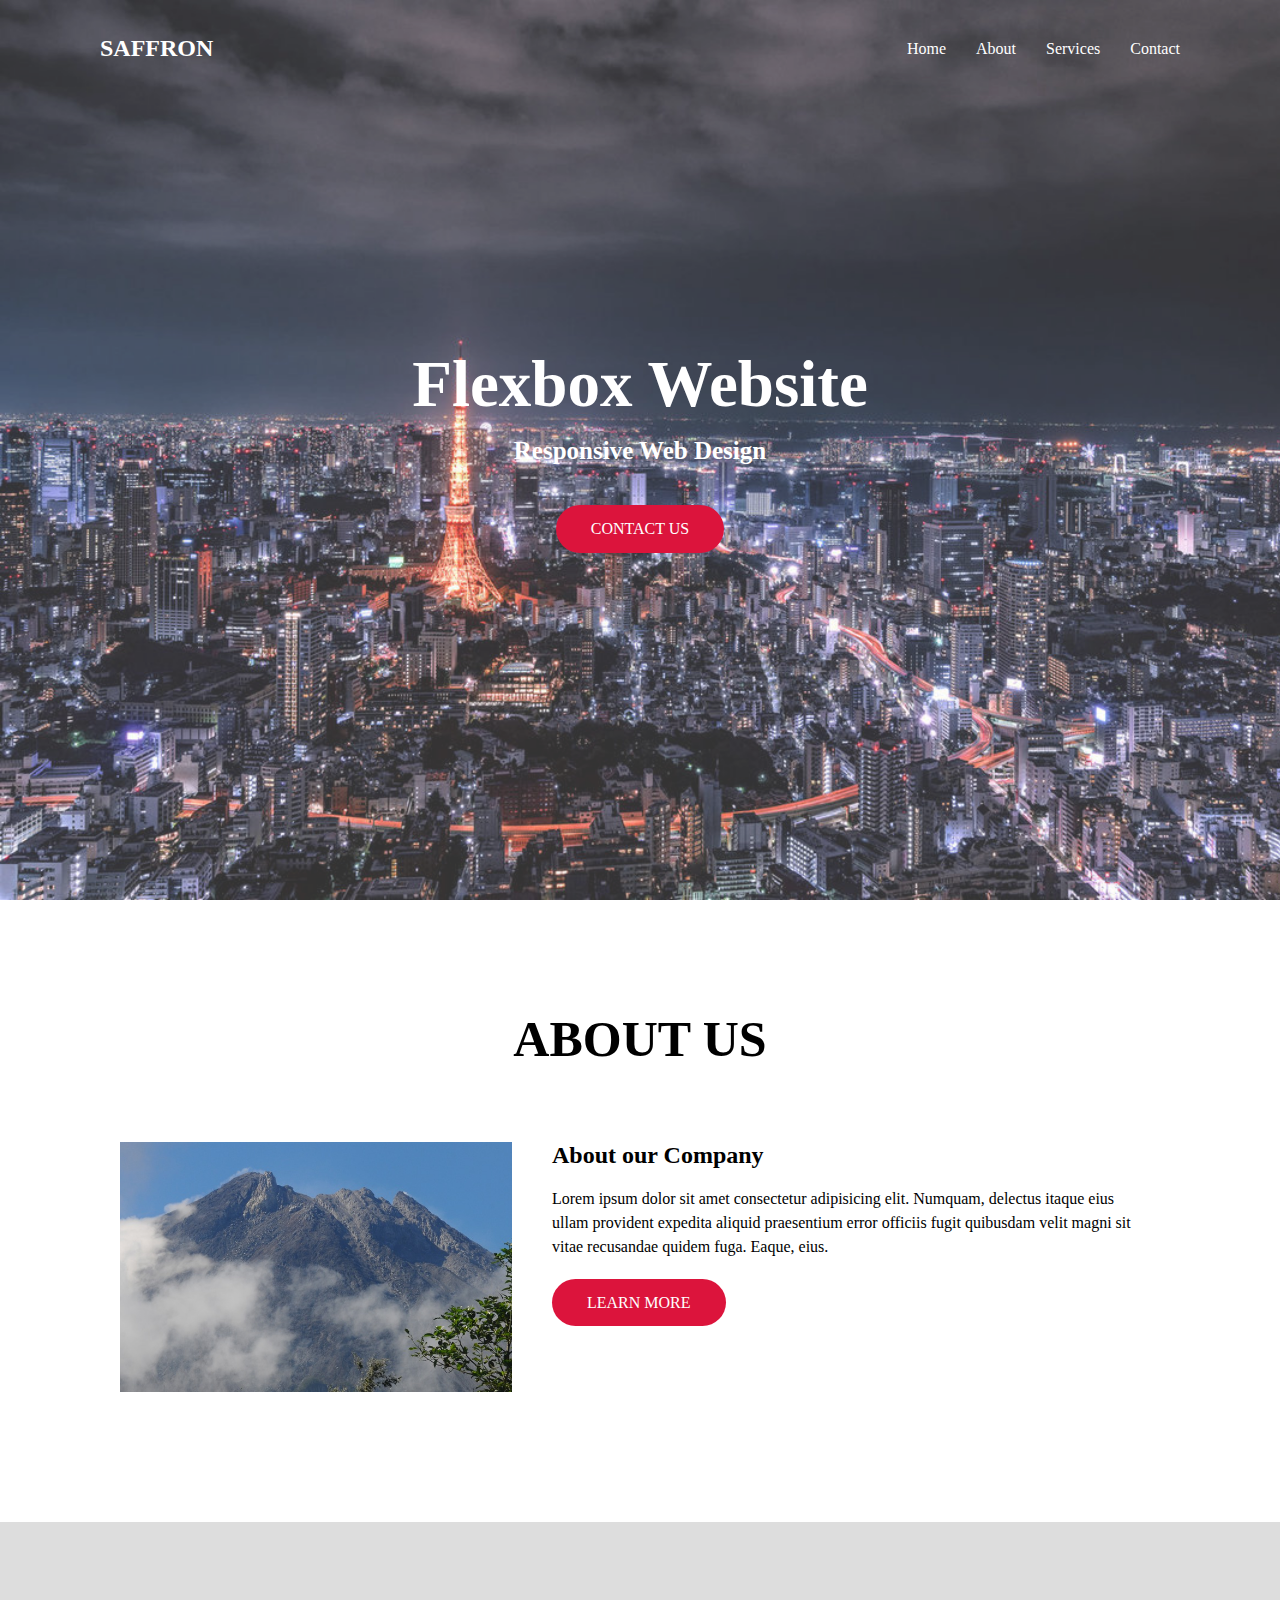
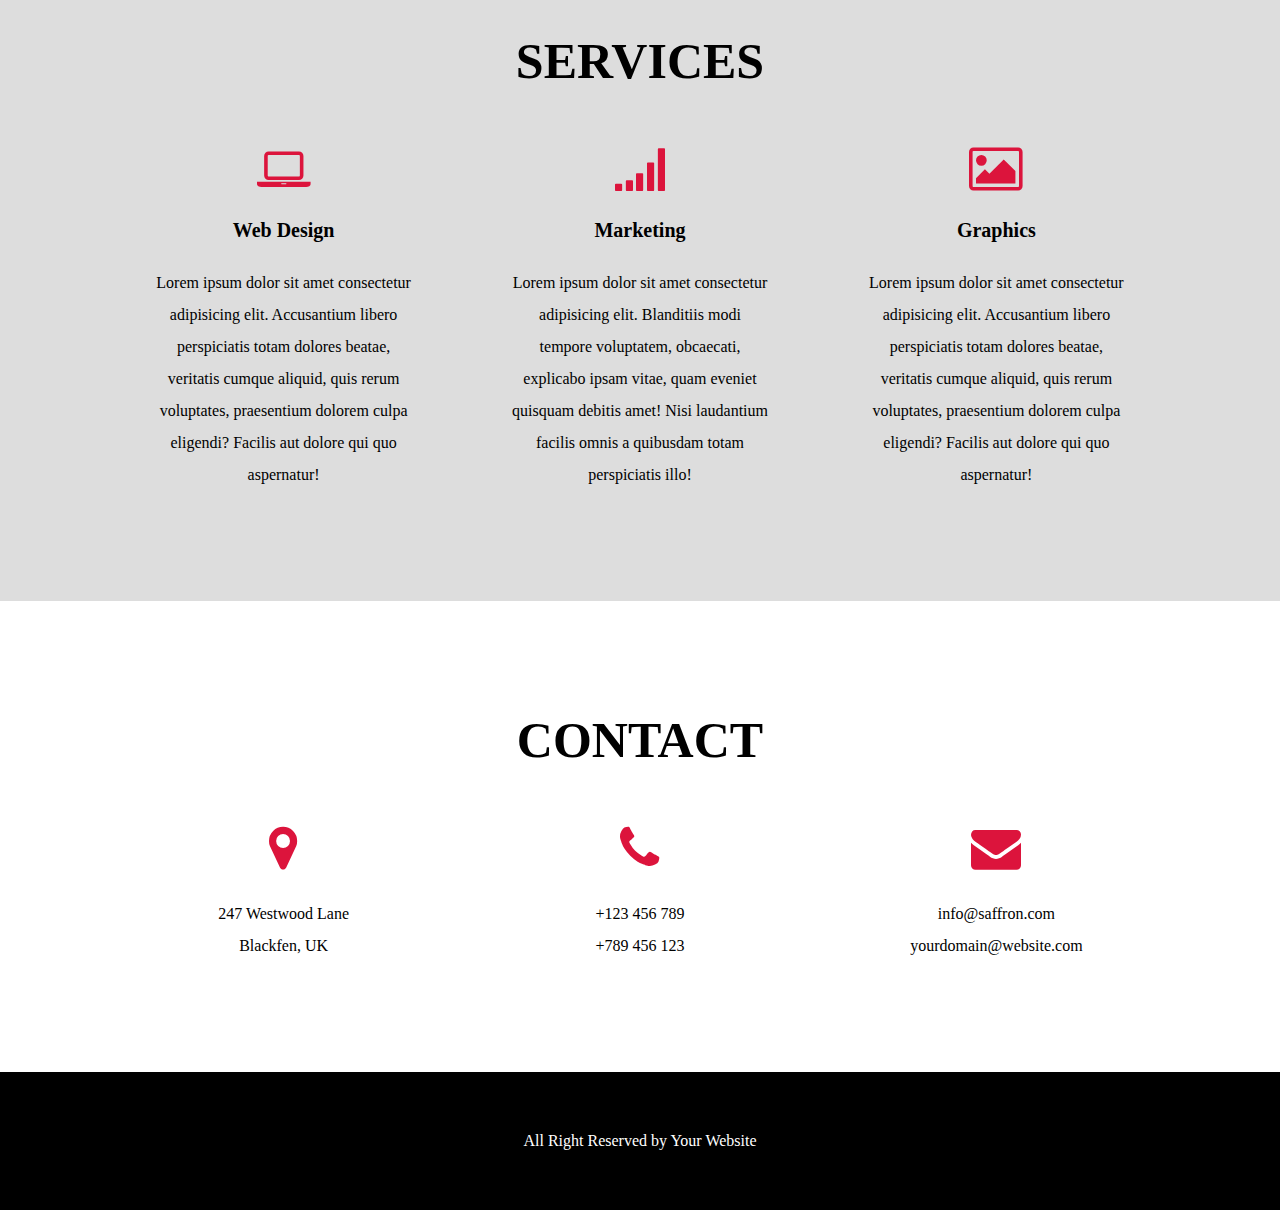
<file: Flexbox/index.html>
<!DOCTYPE html>
<html lang="en">
  <head>
    <meta charset="UTF-8" />
    <meta name="viewport" content="width=device-width, initial-scale=1.0" />
    <title>Responsive Website design with flexbox</title>
    <link
      rel="stylesheet"
      href="http://maxcdn.bootstrapcdn.com/font-awesome/4.6.0/css/font-awesome.min.css"
    />
    <link rel="stylesheet" href="style.css" />
  </head>
  <body>
    <header>
      <h2><a href="#">Saffron</a></h2>
      <nav>
        <li><a href="#">Home</a></li>
        <li><a href="#about">About</a></li>
        <li><a href="#services">Services</a></li>
        <li><a href="#contact">Contact</a></li>
      </nav>
    </header>
    <section class="banner-area">
      <div class="banner-img"></div>
      <h1>Flexbox Website</h1>
      <h3>Responsive Web Design</h3>
      <a href="#" class="banner-btn">Contact us</a>
    </section>
    <section class="about-area" id="about">
      <h3 class="section-title">About Us</h3>
      <ul class="about-content">
        <li class="about-left"></li>
        <li class="about-right">
          <h2>About our Company</h2>
          <p>
            Lorem ipsum dolor sit amet consectetur adipisicing elit. Numquam,
            delectus itaque eius ullam provident expedita aliquid praesentium
            error officiis fugit quibusdam velit magni sit vitae recusandae
            quidem fuga. Eaque, eius.
          </p>
          <a href="" class="about-btn">Learn more</a>
        </li>
      </ul>
    </section>
    <section class="services-area" id="services">
      <h3 class="section-title">Services</h3>
      <ul class="services-content">
        <li>
          <i class="fa fa-laptop"></i>
          <h4>Web Design</h4>
          <p>
            Lorem ipsum dolor sit amet consectetur adipisicing elit. Accusantium
            libero perspiciatis totam dolores beatae, veritatis cumque aliquid,
            quis rerum voluptates, praesentium dolorem culpa eligendi? Facilis
            aut dolore qui quo aspernatur!
          </p>
        </li>
        <li>
          <i class="fa fa-signal"></i>
          <h4>Marketing</h4>
          <p>
            Lorem ipsum dolor sit amet consectetur adipisicing elit. Blanditiis
            modi tempore voluptatem, obcaecati, explicabo ipsam vitae, quam
            eveniet quisquam debitis amet! Nisi laudantium facilis omnis a
            quibusdam totam perspiciatis illo!
          </p>
        </li>
        <li>
          <i class="fa fa-picture-o"></i>
          <h4>Graphics</h4>
          <p>
            Lorem ipsum dolor sit amet consectetur adipisicing elit. Accusantium
            libero perspiciatis totam dolores beatae, veritatis cumque aliquid,
            quis rerum voluptates, praesentium dolorem culpa eligendi? Facilis
            aut dolore qui quo aspernatur!
          </p>
        </li>
      </ul>
    </section>
    <section class="contact-area" id="contact">
      <h3 class="section-title">Contact</h3>
      <ul class="contact-content">
        <li>
          <i class="fa fa-map-marker"></i>
          <p>247 Westwood Lane <br />Blackfen, UK</p>
        </li>
        <li>
          <i class="fa fa-phone"></i>
          <p>
            +123 456 789 <br />
            +789 456 123
          </p>
        </li>
        <li>
          <i class="fa fa-envelope"></i>
          <p>info@saffron.com <br />yourdomain@website.com</p>
        </li>
      </ul>
    </section>

    <footer>
      <p>All Right Reserved by Your Website</p>
    </footer>
  </body>
</html>
</file>
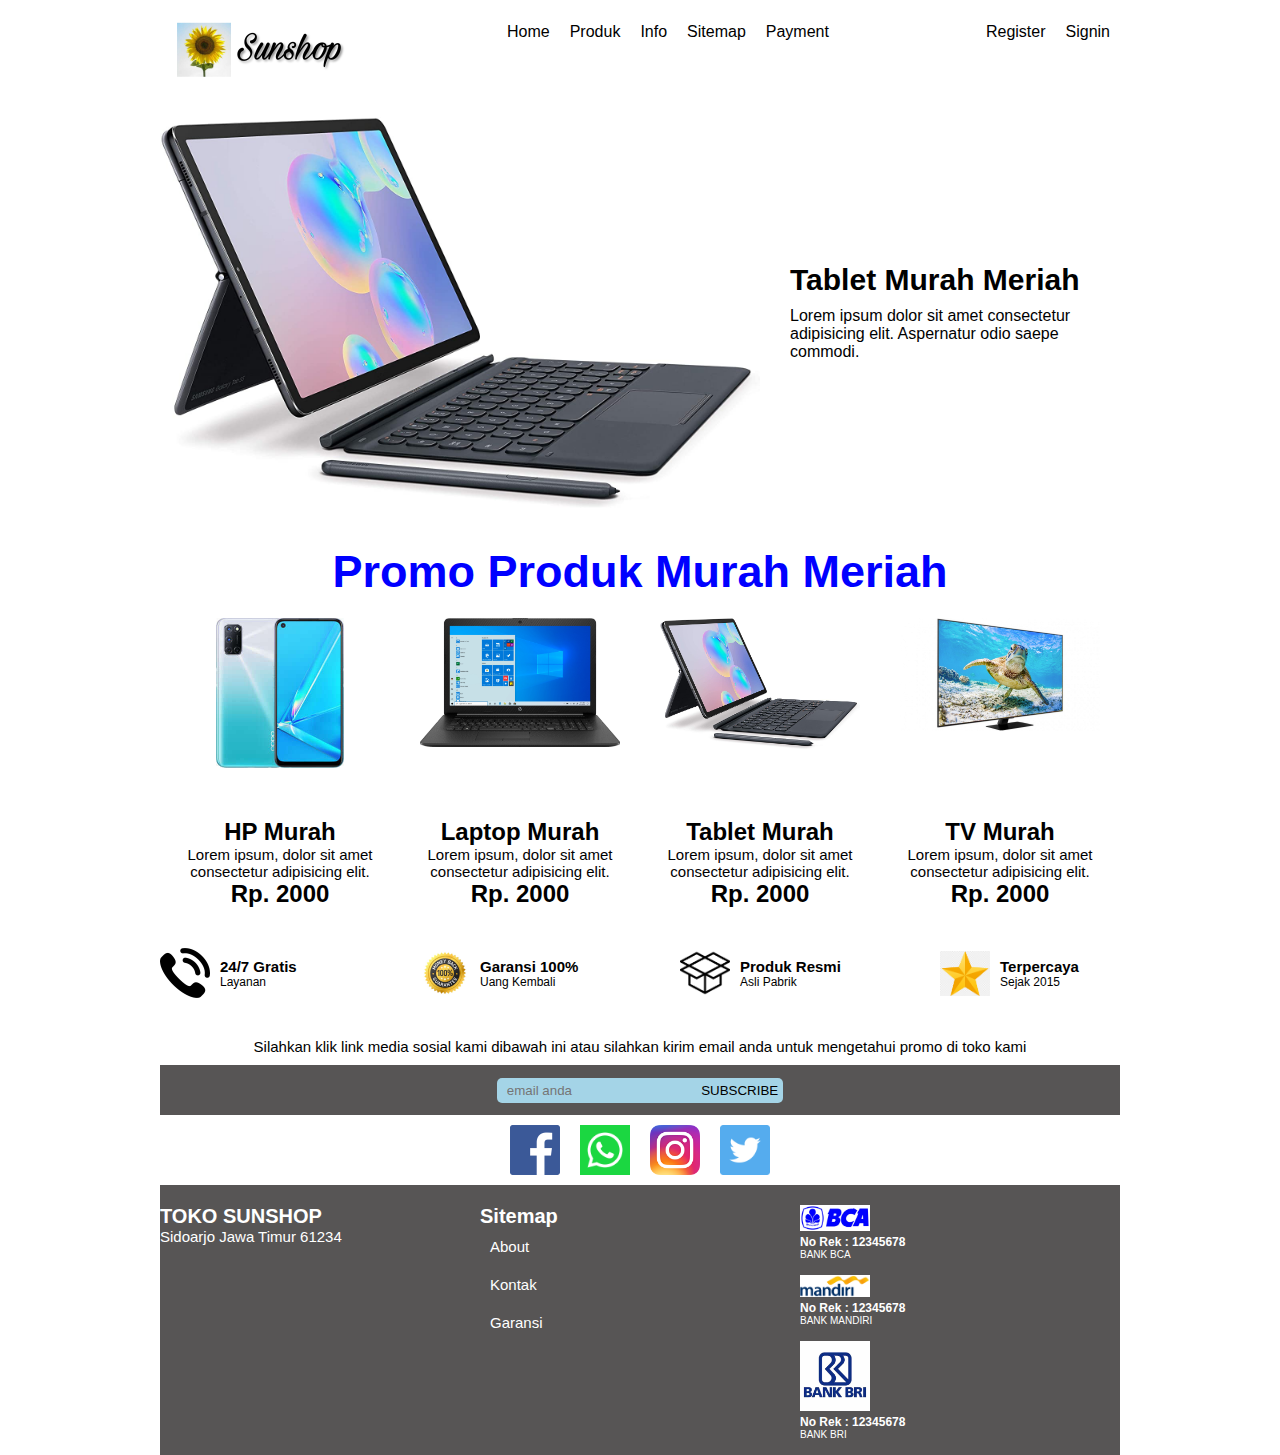
<file: Toko-online/index.html>
<!DOCTYPE html>
<html lang="en">
  <head>
    <meta charset="UTF-8" />
    <meta name="viewport" content="width=device-width, initial-scale=1.0" />
    <title>toko-online</title>
    <link rel="stylesheet" href="style.css" />
  </head>
  <body>
    <div class="content">
      <div class="header">
        <div class="logo">
          <img src="foto/logo.jpg" alt="" />
        </div>

        <div class="nav-left">
          <ul>
            <li><a href="#">Home</a></li>
            <li><a href="#">Produk</a></li>
            <li><a href="#">Info</a></li>
            <li><a href="#">Sitemap</a></li>
            <li><a href="#">Payment</a></li>
          </ul>
        </div>

        <div class="nav-right">
          <ul>
            <li><a href="#">Register</a></li>
            <li><a href="#">Signin</a></li>
          </ul>
        </div>
      </div>
      <div class="main">
        <div class="main-left">
          <img src="foto/tablet.jpg" alt="" />
        </div>
        <div class="main-right">
          <h2>Tablet Murah Meriah</h2>
          <p>
            Lorem ipsum dolor sit amet consectetur adipisicing elit. Aspernatur
            odio saepe commodi.
          </p>
        </div>
      </div>
      <div class="display">
        <div class="display-content">
          <h2>Promo Produk Murah Meriah</h2>
        </div>
      </div>

      <div class="produk">
        <div class="produk-content">
          <div class="image">
            <img src="foto/hp.jpg" alt="" />
          </div>
          <div class="titel">
            <h2>HP Murah</h2>
          </div>
          <div class="deskripsi">
            <p>
              Lorem ipsum, dolor sit amet consectetur adipisicing elit.
            </p>
          </div>
          <div class="harga">
            <h2>Rp. 2000</h2>
          </div>
        </div>
        <div class="produk-content">
          <div class="image">
            <img src="foto/laptop.jpg" alt="" />
          </div>
          <div class="titel">
            <h2>Laptop Murah</h2>
          </div>
          <div class="deskripsi">
            <p>
              Lorem ipsum, dolor sit amet consectetur adipisicing elit.
            </p>
          </div>
          <div class="harga">
            <h2>Rp. 2000</h2>
          </div>
        </div>
        <div class="produk-content">
          <div class="image">
            <img src="foto/tablet.jpg" alt="" />
          </div>
          <div class="titel">
            <h2>Tablet Murah</h2>
          </div>
          <div class="deskripsi">
            <p>
              Lorem ipsum, dolor sit amet consectetur adipisicing elit.
            </p>
          </div>
          <div class="harga">
            <h2>Rp. 2000</h2>
          </div>
        </div>
        <div class="produk-content">
          <div class="image">
            <img src="foto/tv.jpg" alt="" />
          </div>
          <div class="titel">
            <h2>TV Murah</h2>
          </div>
          <div class="deskripsi">
            <p>
              Lorem ipsum, dolor sit amet consectetur adipisicing elit.
            </p>
          </div>
          <div class="harga">
            <h2>Rp. 2000</h2>
          </div>
        </div>
      </div>

      <div class="info">
        <div class="info-content">
          <div class="icon">
            <img src="foto/phone.jpg" alt="" />
          </div>
          <div class="info-isi">
            <h2>24/7 Gratis</h2>
            <p>Layanan</p>
          </div>
        </div>
        <div class="info-content">
          <div class="icon">
            <img src="foto/garansi.jpg" alt="" />
          </div>
          <div class="info-isi">
            <h2>Garansi 100%</h2>
            <p>Uang Kembali</p>
          </div>
        </div>
        <div class="info-content">
          <div class="icon">
            <img src="foto/produk.png" alt="" />
          </div>
          <div class="info-isi">
            <h2>Produk Resmi</h2>
            <p>Asli Pabrik</p>
          </div>
        </div>
        <div class="info-content">
          <div class="icon">
            <img src="foto/star.png" alt="" />
          </div>
          <div class="info-isi">
            <h2>Terpercaya</h2>
            <p>Sejak 2015</p>
          </div>
        </div>
      </div>

      <div class="medsos">
        <div class="medsos-isi">
          <p>
            Silahkan klik link media sosial kami dibawah ini atau silahkan kirim
            email anda untuk mengetahui promo di toko kami
          </p>
        </div>
        <div class="medsos-form">
          <form action="">
            <input type="email" placeholder="email anda" />
            <button>subscribe</button>
          </form>
        </div>
        <div class="medsos-icon">
          <img src="foto/fb.png" alt="" />
          <img src="foto/wa.png" alt="" />
          <img src="foto/ig.png" alt="" />
          <img src="foto/tw.png" alt="" />
        </div>
      </div>

      <footer>
        <div class="identitas">
          <h2>TOKO SUNSHOP</h2>
          <p>Sidoarjo Jawa Timur 61234</p>
        </div>

        <div class="sitemap">
          <h2>Sitemap</h2>
          <li><a href="#">About</a></li>
          <li><a href="#">Kontak</a></li>
          <li><a href="#">Garansi</a></li>
        </div>

        <div class="payment">
          <div class="logo-bank">
            <img src="foto/bca.jpg" alt="" />
          </div>
          <div class="bank">
            <h3>No Rek : 12345678</h3>
            <p>BANK BCA</p>
          </div>
          <div class="logo-bank">
            <img src="foto/mandiri.png" alt="" />
          </div>
          <div class="bank">
            <h3>No Rek : 12345678</h3>
            <p>BANK MANDIRI</p>
          </div>
          <div class="logo-bank">
            <img src="foto/bri.jpg" alt="" />
          </div>
          <div class="bank">
            <h3>No Rek : 12345678</h3>
            <p>BANK BRI</p>
          </div>
        </div>
      </footer>
    </div>
  </body>
</html>
</file>
<file: Flexbox/style.css>
* {
  margin: 0;
  padding: 0;
  box-sizing: border-box;
}

html {
  scroll-behavior: smooth;
}

body {
  font-family: Rockwell;
}

ul,
nav {
  list-style: none;
}

a {
  text-decoration: none;
  cursor: pointer;
  color: inherit;
}

header {
  position: absolute;
  top: 0;
  left: 0;
  z-index: 10;
  width: 100%;
  display: -webkit-flex;
  display: -moz-flex;
  display: -ms-flex;
  display: -o-flex;
  display: flex;
  justify-content: space-between;
  align-items: center;
  color: #fff;
  padding: 35px 100px 0;
}

header h2 {
  text-transform: uppercase;
}

header nav {
  display: -webkit-flex;
  display: -moz-flex;
  display: -ms-flex;
  display: -o-flex;
  display: flex;
}

header nav li {
  margin: 0 15px;
}

header nav li:first-child {
  margin-left: 0;
}

header nav li:last-child {
  margin-right: 0;
}

@media (max-widht: 1000px) {
  header {
    padding: 20px 50px;
  }
}

@media (max-widht: 700px) {
  header {
    flex-direction: column;
  }

  header h2 {
    margin-bottom: 15px;
  }

  header nav li {
    margin: 0 7px;
  }
}

/*banner area*/

section {
  display: -webkit-flex;
  display: -moz-flex;
  display: -ms-flex;
  display: -o-flex;
  display: flex;
  flex-direction: column;
  align-items: center;
  padding: 110px 100px;
}

@media (max-width: 1000px) {
  section {
    padding: 100px 50px;
  }
}

@media (max-width: 600px) {
  section {
    padding: 125px 30px;
  }
}

section p {
  max-width: 800px;
  text-align: center;
  margin-bottom: 35px;
  padding: 0 20px;
  line-height: 2;
}

.banner-area {
  position: relative;
  justify-content: center;
  min-height: 100vh;
  color: #fff;
  text-align: center;
}

.banner-area .banner-img {
  background-image: url(foto/1.jpg);
  position: absolute;
  top: 0;
  left: 0;
  width: 100%;
  height: 100%;
  -webkit-background-size: cover;
  background-size: cover;
  z-index: -1;
}

.banner-area .banner-img {
  content: "";
  position: absolute;
  top: 0;
  left: 0;
  width: 100%;
  height: 100%;
  background-color: #000;
  opacity: 0.8;
}

.banner-area h1 {
  margin-bottom: 15px;
  font-size: 65px;
  font-family: Harlow Solid Italic;
}

.banner-area h3 {
  margin-bottom: 40px;
  font-size: 25px;
}

.banner-area a.banner-btn {
  padding: 15px 35px;
  background: crimson;
  border-radius: 50px;
  text-transform: uppercase;
}

@media (max-width: 800px) {
  .banner-area {
    min-height: 600px;
  }

  .banner-area h1 {
    font-size: 32px;
  }

  .banner-area h3 {
    font-size: 20px;
  }

  .banner-area a.banner-btn {
    padding: 15px 40px;
  }
}

/*about area*/

ul.about-content {
  width: 100%;
  display: -webkit-flex;
  display: -moz-flex;
  display: -ms-flex;
  display: -o-flex;
  display: flex;
  flex-wrap: wrap;
  justify-content: center;
}

.about-content li {
  padding: 20px;
  height: 290px;
  background-clip: content-box;
  -webkit-background-size: cover;
  background-size: cover;
  background-position: center;
}

.about-left {
  flex-basis: 40%;
  background-image: url(foto/2.jpg);
}

.about-right {
  flex-basis: 60%;
}

.about-area p {
  max-width: 800px;
  margin-bottom: 35px;
  line-height: 1.5;
  text-align: left;
  padding-left: 0;
}

.section-title {
  text-transform: uppercase;
  font-size: 50px;
  margin-bottom: 5%;
}

.about-right h2 {
  margin-bottom: 3%;
}

.about-btn {
  padding: 15px 35px;
  background: crimson;
  border-radius: 50px;
  text-transform: uppercase;
  color: #fff;
}

@media (max-width: 1000px) {
  .about-left,
  .about-right {
    flex-basis: 100%;
  }
  .about-content li {
    padding: 8px;
  }
}

/*service area*/

#services {
  background: #ddd;
}

ul.services-content {
  width: 100%;
  display: -webkit-flex;
  display: -moz-flex;
  display: -ms-flex;
  display: -o-flex;
  display: flex;
  flex-wrap: wrap;
  justify-content: center;
}

.services-content li {
  padding: 0 30px;
  flex-basis: 33%;
  text-align: center;
}

.services-content li i {
  font-size: 50px;
  color: crimson;
  margin-bottom: 25px;
}

.services-content li h4 {
  font-size: 20px;
  margin-bottom: 25px;
}

.services-content li p {
  margin: 0;
}

@media (max-width: 1000px) {
  .services-content li {
    flex-basis: 100%;
    margin-bottom: 65px;
  }

  .services-content li:last-child {
    margin-bottom: 0;
  }

  .services-content li p {
    padding: 0;
  }
}

/*contact area*/

#contact {
  background: #fff;
}

ul.contact-content {
  width: 100%;
  display: -webkit-flex;
  display: -moz-flex;
  display: -ms-flex;
  display: -o-flex;
  display: flex;
  flex-wrap: wrap;
  justify-content: center;
}

.contact-content li {
  padding: 0 30px;
  flex-basis: 33%;
  text-align: center;
}

.contact-content li i {
  font-size: 50px;
  color: crimson;
  margin-bottom: 25px;
}

.contact-content li p {
  margin: 0;
}

@media (max-width: 1000px) {
  .contact-content li {
    flex-basis: 100%;
    margin-bottom: 65px;
  }

  .contact-content li:last-child {
    margin-bottom: 0;
  }

  .contact-content li p {
    padding: 0;
  }
}

/*footer*/

footer {
  display: -webkit-flex;
  display: -moz-flex;
  display: -ms-flex;
  display: -o-flex;
  display: flex;
  flex-direction: column;
  align-items: center;
  text-align: center;
  color: #fff;
  background-color: #000;
  padding: 60px 0;
}
</file>
<file: Toko-online/style.css>
* {
  margin: 0;
  padding: 0;
  box-sizing: border-box;
  font-family: Arial, Helvetica, sans-serif;
}

.logo img {
  width: 200px;
  display: block;
  margin: auto;
}

.header {
  margin: 1%;
}

.nav-left,
.nav-right {
  background-color: rgb(182, 123, 123);
}

.nav-left ul,
.nav-right ul {
  list-style: none;
}

.nav-left a,
.nav-right a {
  text-decoration: none;
  display: block;
  padding: 10px;
  color: #fff;
}

.nav-left a:hover {
  background: rgb(238, 160, 160);
}

.nav-right a:hover {
  background: rgb(238, 160, 160);
}

@media screen and (min-width: 560px) {
  .header {
    width: 960px;
    margin: auto;
    display: flex;
    margin-top: 1%;
    justify-content: space-between;
  }

  .nav-left ul {
    display: flex;
  }

  .nav-right ul {
    display: flex;
  }

  .nav-left,
  .nav-right {
    background: none;
  }

  .nav-left a,
  .nav-right a {
    color: black;
  }
}

/* Main */

.main {
  margin-top: 20px;
}

.main-left img {
  width: 250px;
  display: block;
  margin: auto;
}

.main-right {
  text-align: center;
  margin-top: 20px;
}

@media (min-width: 560px) {
  .main {
    width: 960px;
    margin: auto;
    display: flex;
    margin-top: 30px;
    justify-content: center;
  }

  .main-left img {
    width: 600px;
  }

  .main-right {
    margin: auto;
    text-align: left;
    margin-left: 30px;
  }

  .main-right h2 {
    margin-bottom: 10px;
    font-size: 30px;
    font-family: -apple-system, BlinkMacSystemFont, "Segoe UI", Roboto, Oxygen,
      Ubuntu, Cantarell, "Open Sans", "Helvetica Neue", sans-serif;
  }
}

/* produk */

.display {
  margin-top: 3%;
  text-align: center;
  color: blue;
}

.image img {
  width: 250px;
  display: block;
  margin: auto;
}

.produk-content {
  text-align: center;
  margin: 20px;
}

.deskripsi p {
  font-size: 15px;
}

@media (min-width: 560px) {
  .produk {
    width: 960px;
    margin: auto;
    display: flex;
  }

  .produk-content {
    height: 300px;
  }

  .image {
    height: 200px;
    width: 200px;
  }

  .image img {
    width: 200px;
    display: block;
    margin: auto;
  }

  .display {
    font-size: 30px;
  }
}

/* informasi */

.info {
  margin-top: 20px;
  display: flex;
  flex-wrap: wrap;
  justify-content: center;
}

.info-content {
  height: 70px;
  width: 180px;
  display: flex;
  align-items: center;
}

.icon img {
  width: 50px;
  display: block;
  margin-right: 10px;
}

.info-isi h2 {
  font-size: 15px;
}

.info-isi p {
  font-size: 12px;
}

@media (min-width: 560px) {
  .info {
    width: 960px;
    margin: auto;
    justify-content: space-between;
  }
}

/* medsos */

.medsos-icon img {
  width: 50px;
  margin: 10px;
}

.medsos-icon {
  display: flex;
  justify-content: center;
}

.medsos-isi {
  text-align: center;
  padding: 10px;
  font-size: 15px;
}

.medsos-form {
  height: 50px;
  background: rgb(87, 85, 85);
  display: flex;
  justify-content: center;
  align-items: center;
}

.medsos-form form input {
  width: 200px;
  height: 25px;
  background: rgb(164, 212, 231);
  border: none;
  border-top-left-radius: 5px;
  border-bottom-left-radius: 5px;
  margin-right: -5px;
}

.medsos-form form input[type="email"] {
  padding: 10px;
}

.medsos-form form button {
  height: 25px;
  padding: 5px;
  text-transform: uppercase;
  background: rgb(164, 212, 231);
  border: none;
  border-top-right-radius: 5px;
  border-bottom-right-radius: 5px;
}

@media (min-width: 560px) {
  .medsos {
    width: 960px;
    margin: auto;
    margin-top: 20px;
  }
}

/* footer */

footer {
  margin-bottom: 100px;
  background: rgb(87, 85, 85);
  color: #fff;
  display: flex;
}

.logo-bank img {
  width: 70px;
}

.identitas {
  flex: 1;
}

.sitemap {
  flex: 1;
}

.sitemap li {
  list-style: none;
  padding: 10px;
}

.sitemap li a {
  text-decoration: none;
  color: #fff;
}

.payment {
  flex: 1;
}

.sitemap h2,
.identitas h2 {
  font-size: 14px;
}

.identitas p {
  font-size: 12px;
}

.sitemap a {
  font-size: 12px;
}

.bank p {
  font-size: 10px;
}
.bank h3 {
  font-size: 12px;
}

.bank {
  padding-bottom: 15px;
}

@media (min-width: 560px) {
  footer {
    width: 960px;
    margin: auto;
    padding-top: 20px;
  }

  .sitemap h2,
  .identitas h2 {
    font-size: 20px;
  }

  .identitas p {
    font-size: 15px;
  }

  .sitemap a {
    font-size: 15px;
  }
}
</file>
